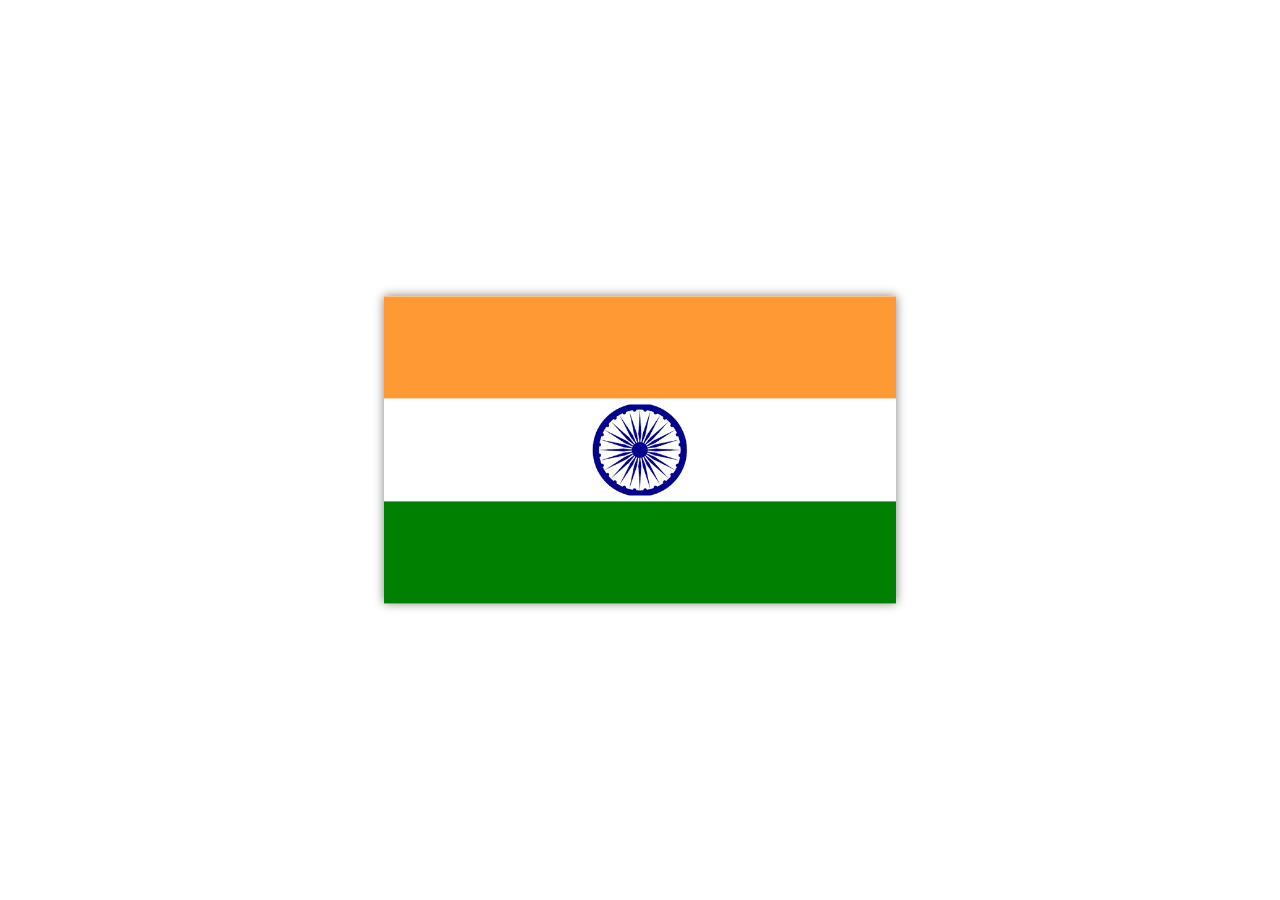
<file: task1/index.html>
<!DOCTYPE html>
<html lang="en">

<head>
    <title>Indian Flag</title>
</head>
<style>
    body {
        margin: 0;
        height: 100vh;
        position: relative;
    }

    .flag {
        width: 40%;
        aspect-ratio: 3 / 1.8;
        position: absolute;
        top: 50%;
        left: 50%;
        transform: translate(-50%, -50%);
        box-shadow: 0 0 10px gray;
    }

    .orange {
        height: 33.33%;
        background-color: #FF9933;
    }

    .white {
        height: 33.33%;
        position: relative;
    }

    .green {
        height: 33.33%;
        background-color: green;
    }

    img {
        position: absolute;
        top: 50%;
        left: 50%;
        transform: translate(-50%, -50%);
        width: 20%;
        max-height: 100%;

    }
</style>

<body>
    <div class="flag">
        <div class="orange"></div>
        <div class="white">
            <img src="images/flag circle.png">
        </div>
        <div class="green"></div>
    </div>

</body>

</html>
</file>
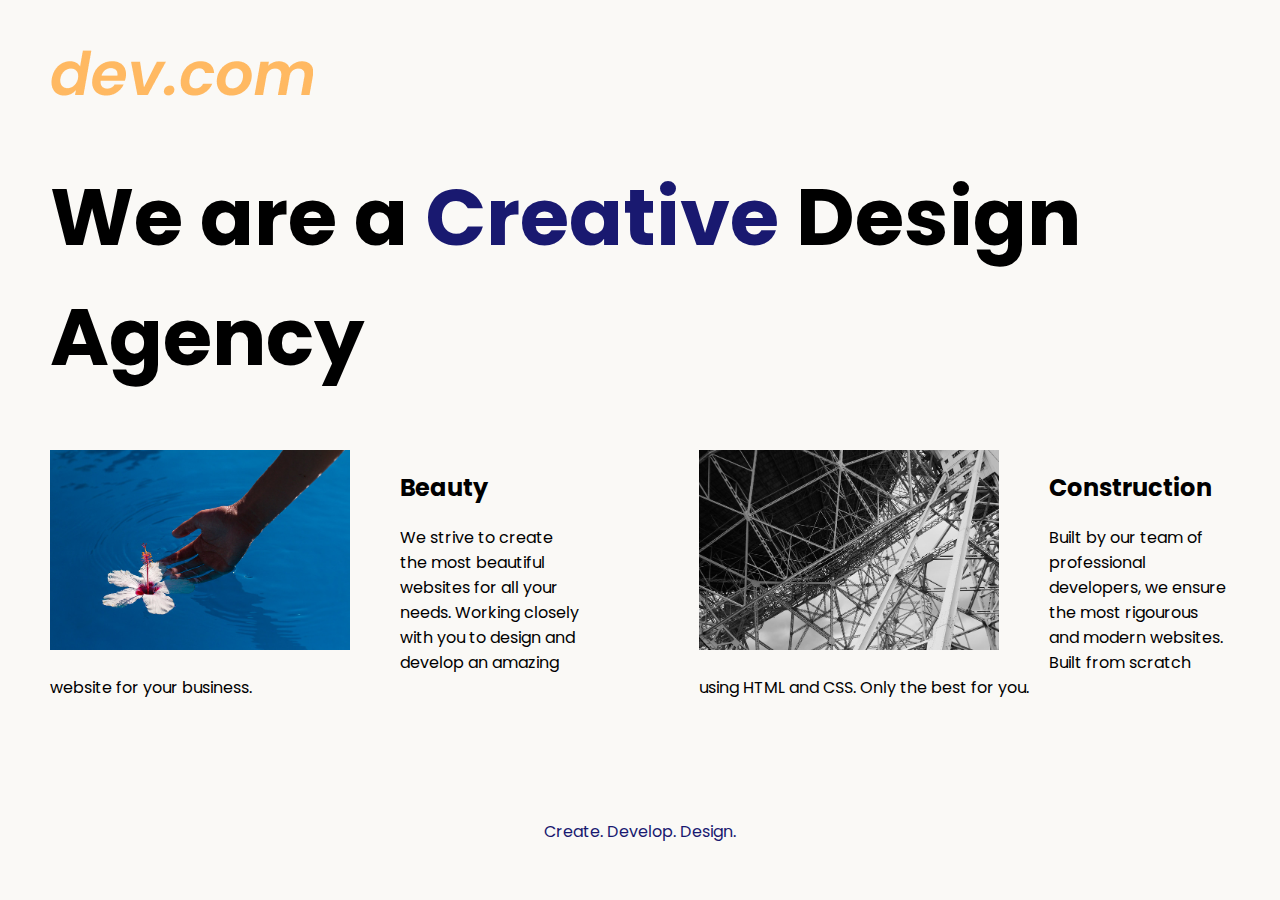
<file: task2/index.html>
<!DOCTYPE html>
<html lang="en">

<head>
  <meta charset="UTF-8">
  <meta name="viewport" content="width=device-width, initial-scale=1.0">
  <title>Agency</title>
  <link rel="stylesheet" href="./style.css">
  <link rel="preconnect" href="https://fonts.googleapis.com">
  <link rel="preconnect" href="https://fonts.gstatic.com" crossorigin>
  <link href="https://fonts.googleapis.com/css2?family=Poppins:wght@400;700&display=swap" rel="stylesheet">
</head>

<body>
  <div class="main">
    <img class="logo" src="images/logo.png" alt="logo">
    <h1>We are a <span class="creative">Creative</span> Design Agency</h1>
    <div class="left card">
      <img class="tile-image" src="images/beautiful.jpg" alt="hand and flower in water">
      <h2 class="card-title">Beauty</h2>
      <p class="card-text">
        We strive to create the most beautiful websites for all your needs. Working closely with you
        to design and develop an amazing website for your business.
      </p>
    </div>

    <div class="right card"><img class="tile-image" src="images/construction.jpg" alt="metal structure">
      <h2 class="card-title">Construction</h2>
      <p>
        Built by our team of professional developers, we ensure the most rigourous and modern websites. Built from
        scratch using HTML and CSS. Only the best for you.
      </p>
    </div>
  </div>
  <footer>
    <p>Create. Develop. Design.</p>
  </footer>
</body>

</html>
</file>
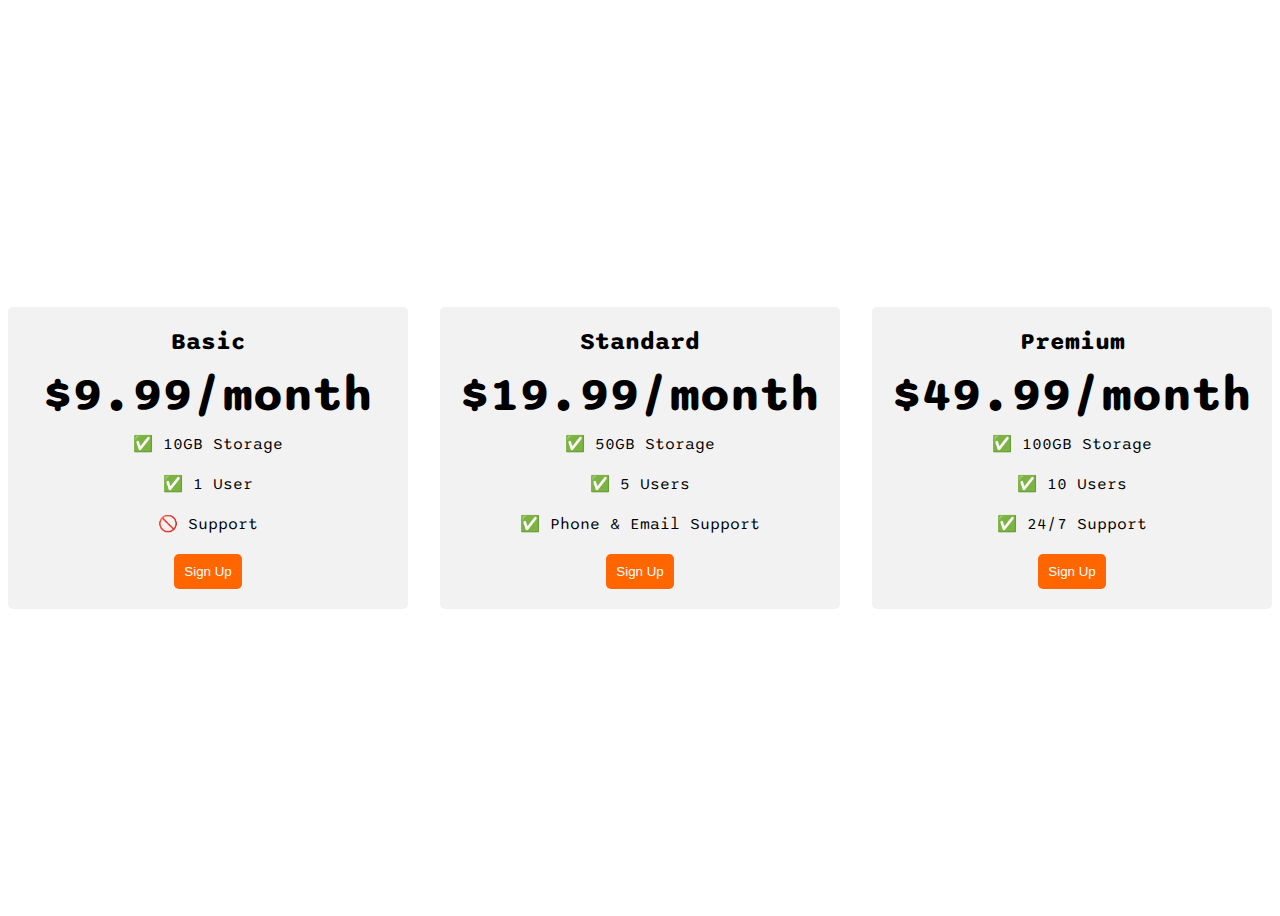
<file: task3/index.html>
<!DOCTYPE html>
<html>

<head>
  <title>Flexbox Pricing Table</title>
  <link rel="preconnect" href="https://fonts.googleapis.com" />
  <link rel="preconnect" href="https://fonts.gstatic.com" crossorigin />
  <link href="https://fonts.googleapis.com/css2?family=Sono:wght@400;700&display=swap" rel="stylesheet" />
  <style>
    body {
      font-family: "Sono", sans-serif;
    }

    .pricing-container {
      display: flex;
      justify-content: center;
      align-items: center;
      height: 100vh;
      gap: 2rem;

    }

    .pricing-plan {
      flex: 1;
      max-width: 400px;
      padding: 20px;
      background-color: #f2f2f2;
      border-radius: 5px;
      text-align: center;

    }

    .plan-title {
      font-size: 24px;
      font-weight: bold;
      margin-bottom: 10px;
    }

    .plan-price {
      font-size: 48px;
      font-weight: bold;
      margin-bottom: 10px;
    }

    .plan-features {
      list-style: none;
      padding: 0;
      margin: 0;
    }

    .plan-features li {
      margin-bottom: 20px;
    }

    .plan-button {
      padding: 10px;
      background-color: #ff6600;
      color: white;
      border-radius: 5px;
      border: none;

    }

    @media (max-width: 1250px) {
      .pricing-container {
        flex-direction: column;
        height: 100%;
      }
    }
  </style>
</head>

<body>
  <div class="pricing-container">
    <div class="pricing-plan">
      <div class="plan-title">Basic</div>
      <div class="plan-price">$9.99/month</div>
      <ul class="plan-features">
        <li>✅ 10GB Storage</li>
        <li>✅ 1 User</li>
        <li>🚫 Support</li>
      </ul>
      <button class="plan-button">Sign Up</button>
    </div>
    <div class="pricing-plan">
      <div class="plan-title">Standard</div>
      <div class="plan-price">$19.99/month</div>
      <ul class="plan-features">
        <li>✅ 50GB Storage</li>
        <li>✅ 5 Users</li>
        <li>✅ Phone &amp; Email Support</li>
      </ul>
      <button class="plan-button">Sign Up</button>
    </div>
    <div class="pricing-plan">
      <div class="plan-title">Premium</div>
      <div class="plan-price">$49.99/month</div>
      <ul class="plan-features">
        <li>✅ 100GB Storage</li>
        <li>✅ 10 Users</li>
        <li>✅ 24/7 Support</li>
      </ul>
      <button class="plan-button">Sign Up</button>
    </div>
  </div>
</body>

</html>
</file>
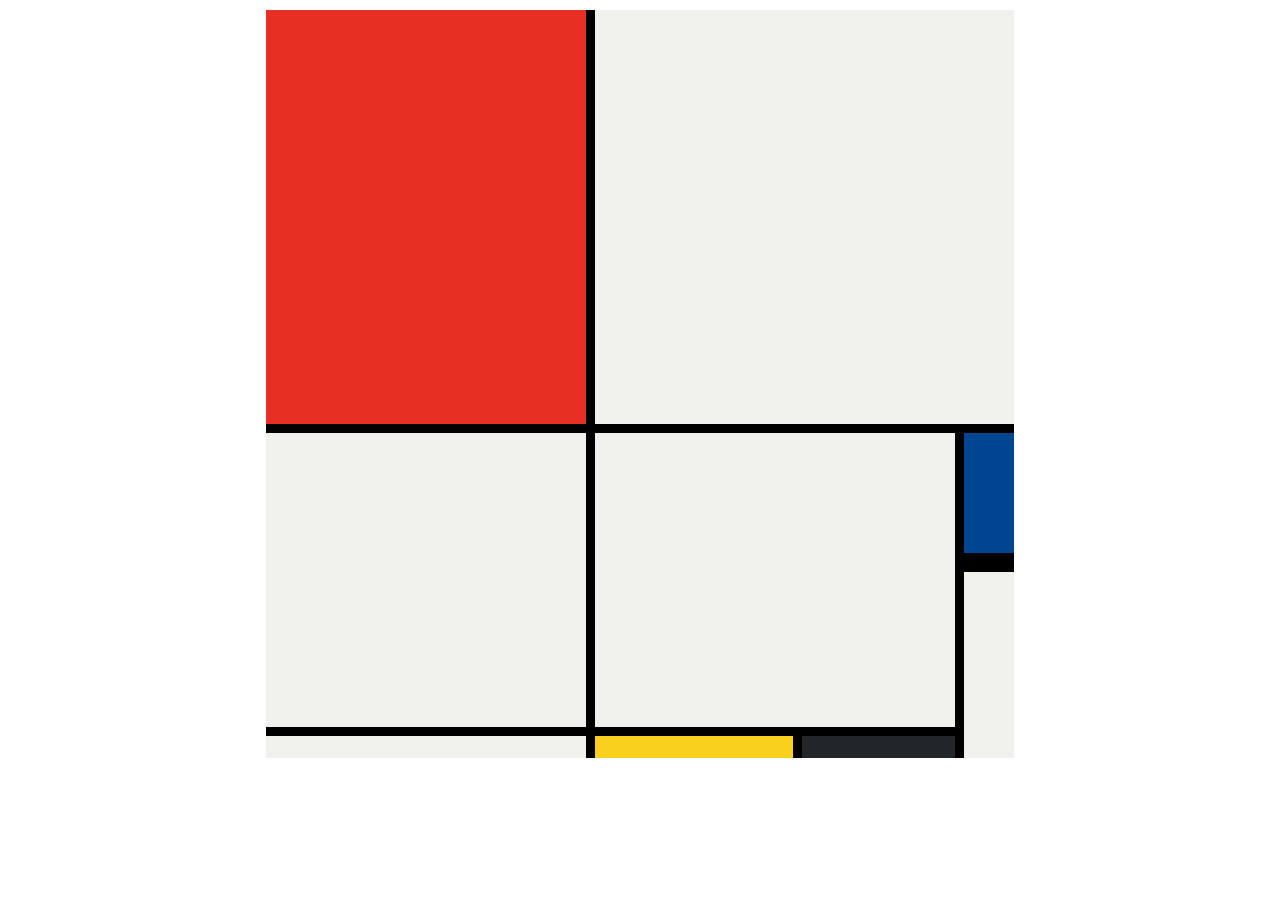
<file: task4/index.html>
<!DOCTYPE html>
<html lang="en">

<head>
  <meta charset="UTF-8">
  <meta name="viewport" content="width=device-width, initial-scale=1.0">
  <title>Mondrian Project</title>
  <style>
    body {
      display: flex;
      justify-content: center;
      align-items: center;
      margin: 10px;
      padding: 0;
    }

    .container {
      height: 748px;
      width: 748px;
      display: grid;
      background-color: #000;
      grid-template-columns: 320px 198px 153px 50px;
      grid-template-rows: 414px 130px 155px 22px;
      gap: 9px;
    }

    .red {
      background-color: #E72F24;
    }

    .white1 {
      background-color: #F0F1EC;
      grid-column: span 3;
    }

    .white2 {
      background-color: #F0F1EC;
      grid-row: span 2;
    }

    .white3 {
      background-color: #F0F1EC;
      grid-column: span 2;
      grid-row: span 2;
    }

    .blue {
      background-color: #004592;
      border-bottom: 10px solid #000;
    }

    .white4 {
      background-color: #F0F1EC;
      grid-row: span 2;
    }

    .white5 {
      background-color: #F0F1EC;
    }

    .yellow {
      background-color: #F9D01E;
    }

    .black {
      background-color: #232629;
    }
  </style>
</head>

<body>
  <div class="container">
    <div class="red"></div>
    <div class="white1"></div>
    <div class="white2"></div>
    <div class="white3"></div>
    <div class="blue"></div>
    <div class="white4"></div>
    <div class="white5"></div>
    <div class="yellow"></div>
    <div class="black"></div>
  </div>

</body>

</html>
</file>
<file: task2/style.css>
body {
  font-family: "Poppins", sans-serif;
  margin: 50px 50px 0 50px;
  background-color: #faf9f6;
  display: flex;
  flex-direction: column;
  height: 90vh;
}

.main {
  flex: 1;
}

h1 {
  font-size: 5rem;
}

.tile-image {
  height: 200px;
  float: left;
  margin-right: 50px;
}

.card {
  width: 45%;
}

.left {
  float: left;
}

.right {
  float: right;
}

footer {
  text-align: center;
  color: midnightblue;
}

.creative {
  color: midnightblue;
}

@media (max-width: 680px) {
  .logo {
    width: 100px;
  }

  h1 {
    font-size: 3.5rem;
    text-align: center;
  }

  .card {
    width: 100%;
    margin-bottom: 30px;
    text-align: justify;
  }

  .tile-image{
    margin-bottom: 10px;
    width: 100%;
  }
}
</file>
